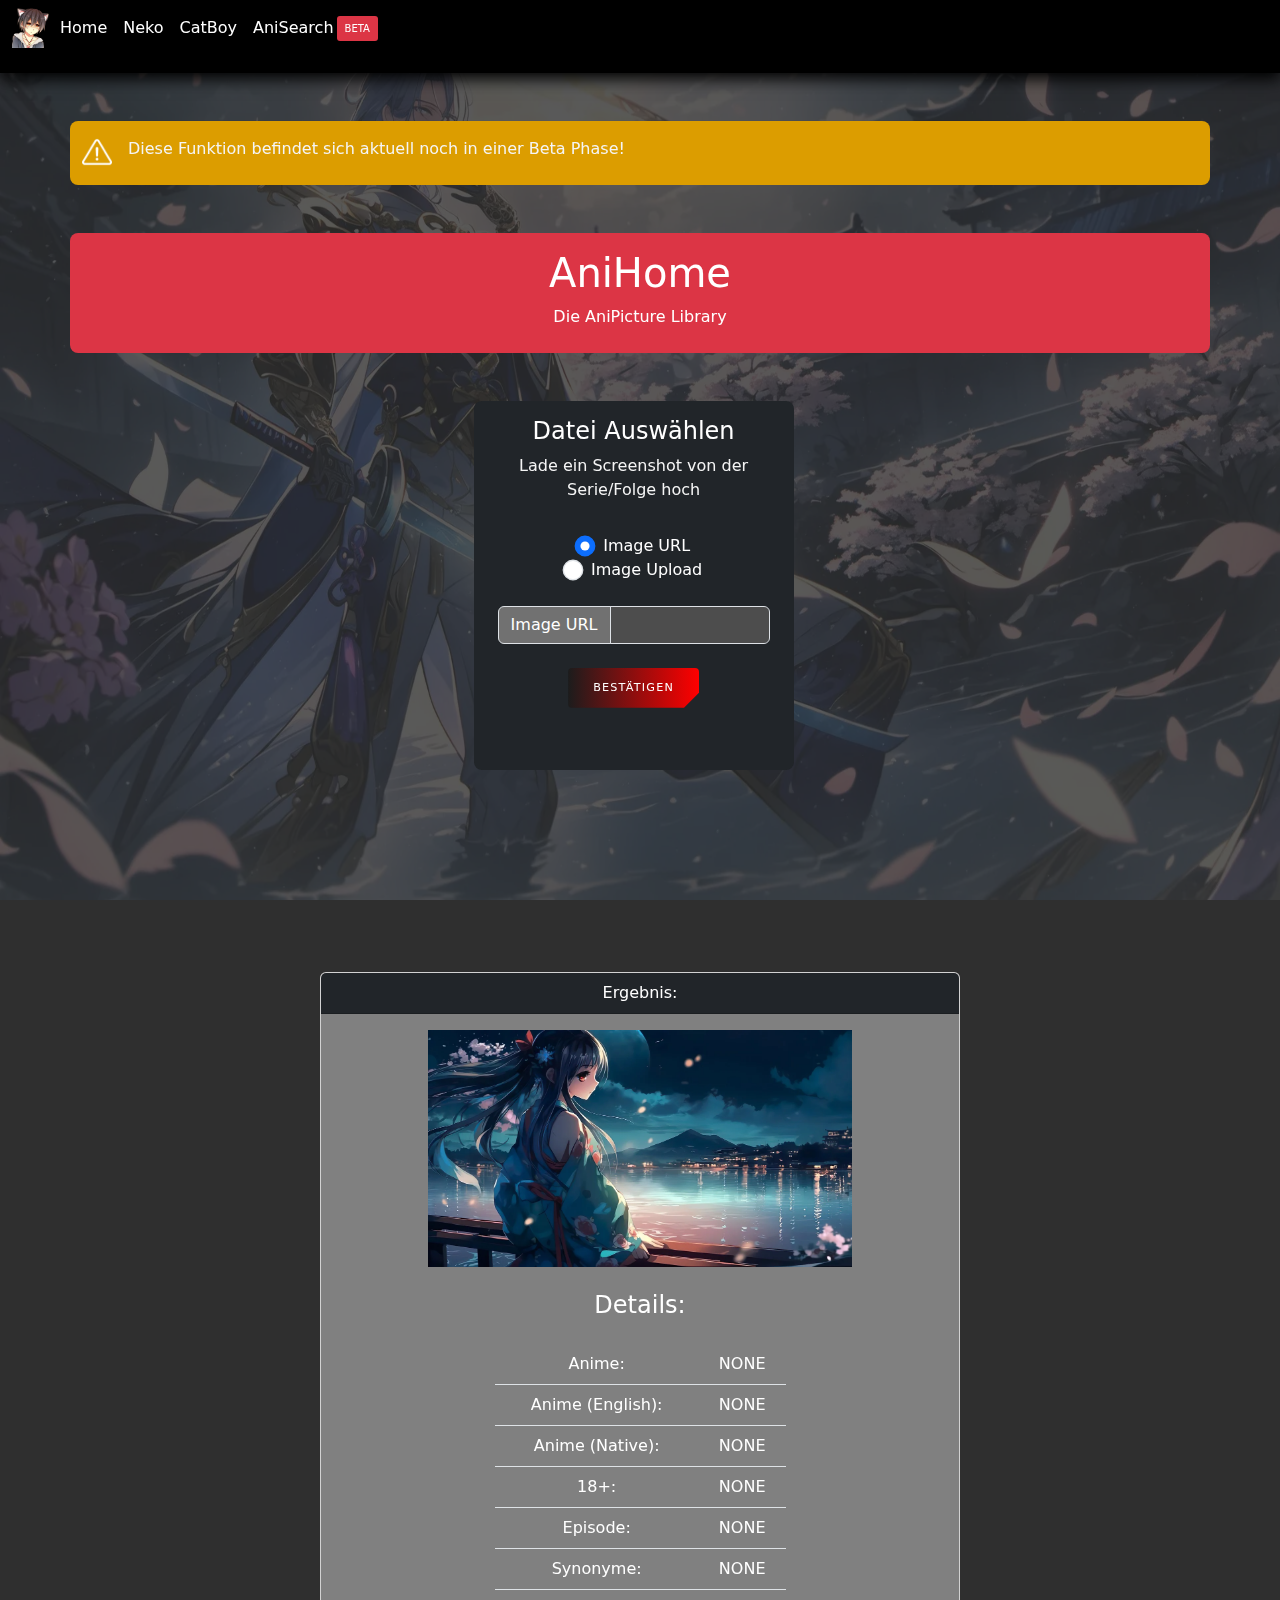
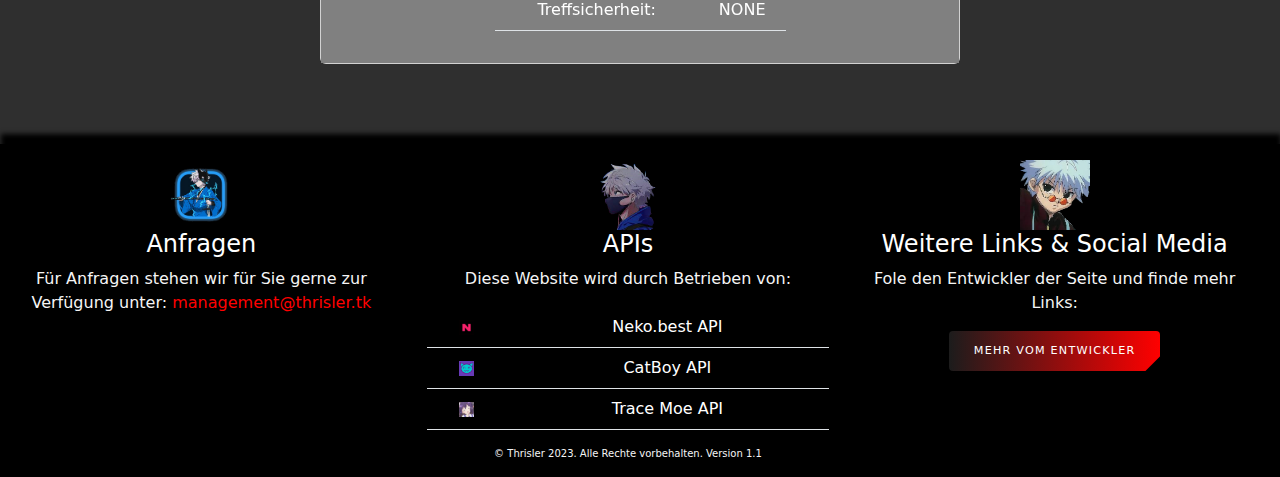
<file: anisearch.html>
<!DOCTYPE html>
<html lang="en">
<head>
  <meta charset="UTF-8">
  <link rel="stylesheet" href="css/bootstrap.css">
  <link rel="stylesheet" href="css/index.css">
  <link rel="shortcut icon" href="src/icon.ico" type="image/x-icon">
  <link rel="stylesheet" href="css/scrollbar.css">
  <link rel="stylesheet" href="css/anisearch.css">
  <title>AniHome ● AniSearch</title>
</head>
<body>
<nav class="navbar navbar-expand-sm bg-black">

  <div class="container-fluid">
    <!-- Links -->
    <ul class="navbar-nav" >
      <li class="nav-item">
        <img src="src/icon.ico" width="40" height="40" alt="Icon">
      </li>
      <li class="nav-item">
        <a class="nav-link text-white" href="index.html">Home</a>
      </li>
      <li class="nav-item">
        <a class="nav-link text-white active" href="neko.html">Neko</a>
      </li>
      <li class="nav-item">
        <a class="nav-link text-white" href="catboy.html">CatBoy</a>
      </li>
      <li class="nav-item">
          <a class="nav-link text-white d-flex" href="anisearch.html">AniSearch <p class="nav-link text-white beta">BETA</p></a>
      </li>
    </ul>
  </div>

</nav>

<div>
  <img src="src/bg2.png" id="backgr">
</div>

<div class="pt-3 rounded-3 container mt-5 pb-2 gelb">
  <div class="d-flex text-center">
    <img src="src/att.png" width="30" height="30">
    <p class="ps-3">Diese Funktion befindet sich aktuell noch in einer Beta Phase! </p>
  </div>

</div>
<header class="text-center bg-danger pt-3 rounded-3 container mt-5 pb-2">
  <h1 class="text-white">AniHome</h1>
  <p class="text-white">Die AniPicture Library</p>
</header>

<div class="bg-dark rounded-3 w-25 f text-white text-center mt-5">
  <h4 class="pt-3">Datei Auswählen</h4>
  <p class="pb-3">Lade ein Screenshot von der Serie/Folge hoch</p>
  <div class="text-center justify-content-center">
    <input type="radio" id="imgUrl" name="save_or_not" value="SFW" class="form-check-input">
    <label id="limgurl">Image URL</label> <br>
    <input type="radio" id="imgUpload" name="save_or_not" value="NSFW" class="form-check-input">
    <label id="limgupload">Image Upload</label>
  </div>
   <br>
  <div id="inputurl" class="ms-4 me-4">
    <div class="input-group">
      <span class="input-group-text bggray text-white" id="inputGroup-sizing-default">Image URL</span>
      <input id="urltxt" type="text" class="form-control bggray1 text-white" aria-label="Sizing example input" aria-describedby="inputGroup-sizing-default">
    </div>
  </div>

  <div id="inputfile"  class="ms-4 me-4">
    <div>
      <input class="form-control bggray1 text-white" type="file" id="formFile" accept=".png, .jpg, .jpeg">
    </div>
  </div>

  <br>
  <button class=" mb-2" id="send">
    Bestätigen
  </button>
  <br>
  <img src="src/loading.gif" id="loading" class="text-center justify-content-center mb-4" width="30" height="30">
</div>

<div class="text-center d-flex justify-content-center" id="errorbox">
  <div class="alert alert-danger alert-dismissible w-25 mt-3 text-center">
    <strong>Fehler!</strong> Bei der Übermittlung ist ein Fehler aufgetreten
    <div class="d-flex justify-content-center mt-2">
      <p id="okbtn" class="p-2 bg-danger rad w-25">OK</p>
    </div>
  </div>
</div>


<div class="card text-center ca mt-4 text-white" id="res">
  <div class="card-header bg-dark">Ergebnis:</div>
  <div class="card-body gray">
    <img src="src/default.png" width="70%" id="imgresults">
    <h4 class="text-center mt-4">Details:</h4>
    <div class="row">
      <div class="col-md-3 pt-3">
      </div>
      <div class="col-md-6 pt-3">

        <table class="table text-white text-center">
          <tr>
            <td >Anime:</td>
            <td id="anime">NONE</td>
          </tr>
          <tr>
            <td>Anime (English):</td>
            <td id="english">NONE</td>
          </tr>
          <tr>
            <td>Anime (Native):</td>
            <td id="animenative">NONE</td>
          </tr>
          <tr>
             <td>18+:</td>
             <td id="adult">NONE</td>
          </tr>
          <tr>
            <td>Episode:</td>
            <td id="episode">NONE</td>
          </tr>
          <tr>
            <td>Synonyme: </td>
            <td id="synonyms">NONE</td>
          </tr>
          <tr>
            <td>Treffsicherheit:</td>
            <td id="treffsicherheit">NONE</td>
          </tr>

        </table>

      </div>
      <div class="col-md-3 pt-3">
      </div>
    </div>

  </div>

</div>

<footer class="w-100 bg-black ft tt">
  <div class="row text-white bg-black rounded-2 w-100">
    <div class="col-md-4 pt-3">
      <div class="text-center">
        <img src="src/ic1.png" width="70" height="70" alt="IC1">
        <h4>Anfragen</h4>
        <p>Für Anfragen stehen wir für Sie gerne zur Verfügung unter: <a class="mail" href="mailto:management@thrisler.tk">management@thrisler.tk</a>
        </p>
      </div>
    </div>
    <div class="col-md-4 pt-3">
      <div class="text-center">
        <img src="src/ic2.png" width="70" height="70" alt="IC2">
        <h4>APIs</h4>
        <p>Diese Website wird durch Betrieben von:</p>
        <table class="table text-white">
          <tr>
            <td ><img src="src/neko.png" width="15" height="15"></td>
            <td >Neko.best API</td>
          </tr>
          <tr class="text-center">
            <td><img src="src/cat.png" width="15" height="15"></td>
            <td>CatBoy API</td>
          </tr>
          <tr class="text-center">
            <td><img src="src/tmapi.png" width="15" height="15"></td>
            <td>Trace Moe API</td>
          </tr>
        </table>
        <p class="fsk"> &copy; Thrisler 2023. Alle Rechte vorbehalten. Version 1.1</p>
      </div>
    </div>
    <div class="col-md-4 pt-3">
      <div class="text-center">
        <img src="src/ic3.png" width="70" height="70">
        <h4>Weitere Links & Social Media</h4>
        <p>Fole den Entwickler der Seite und finde mehr Links:</p>
        <a href="https://thrisler.tk" target="_blank">
          <button>
            Mehr vom Entwickler
          </button>
        </a>

      </div>
    </div>
  </div>
</footer>

<script src="js/anisearch.js"></script>
<script src="js/bootstrap.bundle.js"></script>
</body>
</html>
</file>
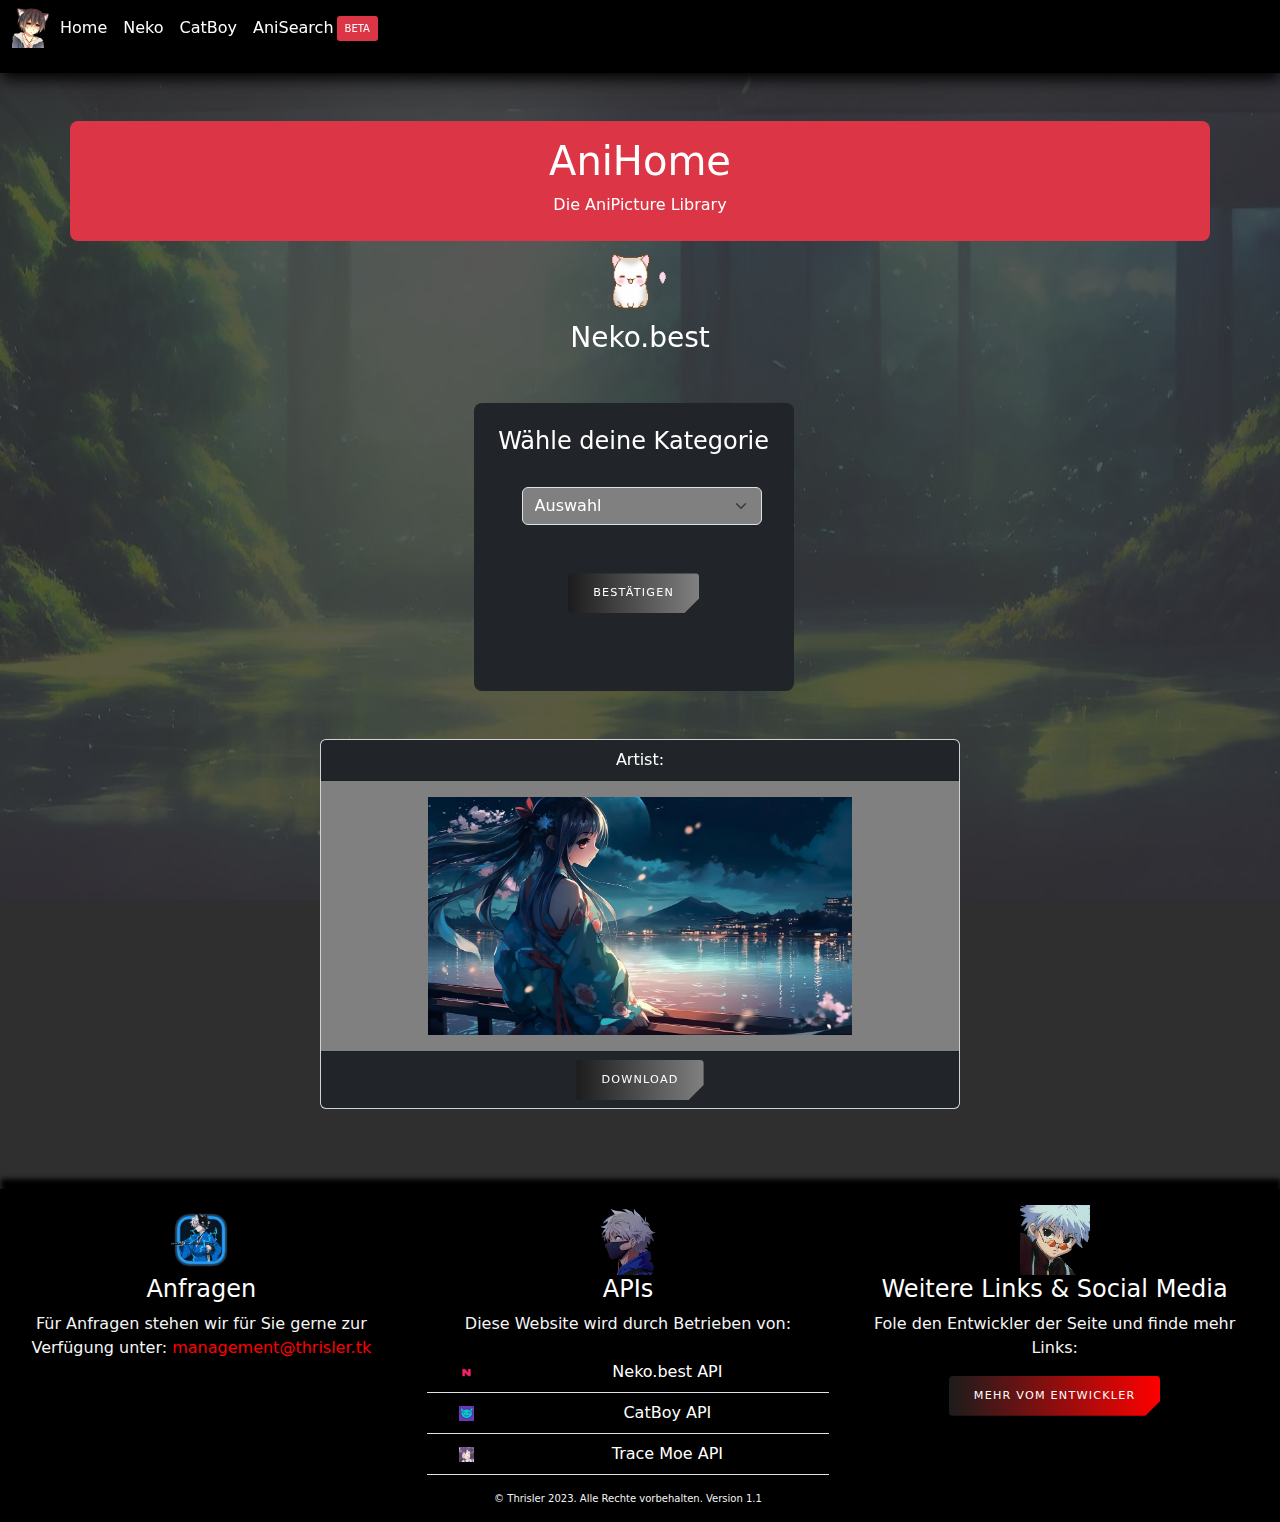
<file: neko.html>
<!DOCTYPE html>
<html lang="en">
<head>
  <meta charset="UTF-8">
  <link rel="stylesheet" href="css/bootstrap.css">
  <link rel="stylesheet" href="css/index.css">
  <link rel="shortcut icon" href="src/icon.ico" type="image/x-icon">
  <link rel="stylesheet" href="css/scrollbar.css">
  <title>AniHome ● Neko </title>
</head>
<body>
<nav class="navbar navbar-expand-sm bg-black">

  <div class="container-fluid">
    <!-- Links -->
    <ul class="navbar-nav" >
      <li class="nav-item">
        <img src="src/icon.ico" width="40" height="40" alt="Icon">
      </li>
      <li class="nav-item">
        <a class="nav-link text-white" href="index.html">Home</a>
      </li>
      <li class="nav-item">
        <a class="nav-link text-white active" href="neko.html">Neko</a>
      </li>
      <li class="nav-item">
        <a class="nav-link text-white" href="catboy.html">CatBoy</a>
      </li>
      <li class="nav-item">
        <a class="nav-link text-white d-flex" href="anisearch.html">AniSearch <p class="nav-link text-white beta">BETA</p></a>
      </li>
    </ul>
  </div>

</nav>

<div>
   <img src="src/bg4.png" id="backgr">
</div>

<header class="text-center bg-danger pt-3 rounded-3 container mt-5 pb-2">
  <h1 class="text-white">AniHome</h1>
  <p class="text-white">Die AniPicture Library</p>
</header>

<div class="text-white text-center">
  <img src="src/cat.gif" width="80" height="80" alt="cat">
  <h3>Neko.best</h3>
</div>

<div class="bg-dark rounded-3 w-25 f text-white text-center mt-5">
  <h4 class="p-4">Wähle deine Kategorie</h4>
  <select class="gray text-white rounded-2 sel form-select ms-5 w-75" id="select-categorie">
    <option>Auswahl</option>
    <option>husbando</option>
    <option>kitsune</option>
    <option>neko</option>
    <option>waifu</option>
  </select>
  <br>
  <button class="mt-4 mb-4" id="send">
    Bestätigen
  </button>
  <br>
  <img src="src/loading.gif" id="loading" class="text-center justify-content-center mb-4" width="30" height="30">
</div>

<div class="card text-center ca mt-5 text-white">
  <div class="card-header bg-dark">Artist: <a target="_blank" id="head" href=""></a></div>
  <div class="card-body gray"><img src="src/default.png" width="70%" id="imgresults"></div>
  <div class="card-footer bg-dark">
    <a id="download" download href="src/default.png">
      <button id="dlbtn" >
        Download
      </button>
    </a>
  </div>
</div>

<footer class="w-100 bg-black ft tt">
  <div class="row text-white bg-black rounded-2 w-100">
    <div class="col-md-4 pt-3">
      <div class="text-center">
        <img src="src/ic1.png" width="70" height="70" alt="IC1">
        <h4>Anfragen</h4>
        <p>Für Anfragen stehen wir für Sie gerne zur Verfügung unter: <a class="mail" href="mailto:management@thrisler.tk">management@thrisler.tk</a>
        </p>
      </div>
    </div>
    <div class="col-md-4 pt-3">
      <div class="text-center">
        <img src="src/ic2.png" width="70" height="70" alt="IC2">
        <h4>APIs</h4>
        <p>Diese Website wird durch Betrieben von:</p>
        <table class="table text-white">
          <tr>
            <td ><img src="src/neko.png" width="15" height="15"></td>
            <td >Neko.best API</td>
          </tr>
          <tr class="text-center">
            <td><img src="src/cat.png" width="15" height="15"></td>
            <td>CatBoy API</td>
          </tr>
          <tr class="text-center">
            <td><img src="src/tmapi.png" width="15" height="15"></td>
            <td>Trace Moe API</td>
          </tr>
        </table>
        <p class="fsk"> &copy; Thrisler 2023. Alle Rechte vorbehalten. Version 1.1</p>
      </div>
    </div>
    <div class="col-md-4 pt-3">
      <div class="text-center">
        <img src="src/ic3.png" width="70" height="70">
        <h4>Weitere Links & Social Media</h4>
        <p>Fole den Entwickler der Seite und finde mehr Links:</p>
        <a href="https://thrisler.tk" target="_blank">
          <button>
            Mehr vom Entwickler
          </button>
        </a>

      </div>
    </div>
  </div>
</footer>

<script src="js/neko.js"></script>
<script src="js/bootstrap.bundle.js"></script>
</body>
</html>
</file>
<file: css/index.css>
html{
    background-color: #2f2f2f;
}

body{
    background-color: rgba(47, 47, 47, 0.8);
    z-index: -1;
}

.b1{
    display: flex;
    background-color: #727272;
    color: white;
    margin-left: 10%;
    margin-right: 10%;
    margin-top: 10%;

}

.ft{
    box-shadow: 1px -10px 5px black;
}

.rad{
    border-radius: 10px;
}



button {
    border-radius: .25rem;
    text-transform: uppercase;
    font-style: normal;
    font-weight: 400;
    padding-left: 25px;
    padding-right: 25px;
    color: #fff;
    -webkit-clip-path: polygon(0 0,0 0,100% 0,100% 0,100% calc(100% - 15px),calc(100% - 15px) 100%,15px 100%,0 100%);
    clip-path: polygon(0 0,0 0,100% 0,100% 0,100% calc(100% - 15px),calc(100% - 15px) 100%,15px 100%,0 100%);
    height: 40px;
    font-size: 0.7rem;
    line-height: 14px;
    letter-spacing: 1.2px;
    transition: .2s .1s;
    background-image: linear-gradient(90deg,#1c1c1c,red);
    border: 0 solid;
    overflow: hidden;
}

button:hover {
    cursor: pointer;
    transition: all .3s ease-in;
    padding-right: 30px;
    padding-left: 30px;
}

button:disabled{
    background-image: linear-gradient(90deg,#1c1c1c,gray) !important;
}

footer{
    position: relative;
    bottom: 0;
}

.tt{
    margin-top: 80px !important;
}

.bp{
    width: 200px !important;
}

.fsk{
    font-size: 10px;
}

.mail{
    color: red;
    text-decoration: none;
}

.gray{
    background-color: gray;
}

nav{
    box-shadow: 1px 6px 15px black;
}

.f{
    margin-left: 37%;
}

#backgr{
    height: 100%;
    background: RGB(28, 28, 28);
    position: fixed;
    top: 0;
    left: 0;
    right: 0;
    height: 100vh;
    z-index: -2;
    width: 100%;
    user-select: none;
}

.ca{
    width: 50%;
    margin-left: 25%;
}

.imgresult{
    width: 40%;
    height: 20%;
}

.ter{
    width: 50%;
    margin-left: 25%;
    margin-right: 25%;
}

.ml50{
    margin-left: 29%;
}

.beta{
    padding: 5px;
    background-color: #dc3545;
    border-radius: 3px;
    font-size: 10px !important;
    margin-left: 3px;
}


@media (max-width: 800px) {
    footer{
        position: relative;

    }

    .f{
        margin-left: 12%;
        width: 75% !important;
    }

    .ca{
        width: 85%;
        margin-left: 7%;
    }

    .zit{
        display: block !important;
        text-align: center;
        margin-bottom: 30px;
    }

    .ter{
        margin-left: 3%;
    }
}
</file>
<file: css/scrollbar.css>
html {
        scrollbar-color: rgba(39, 39, 39, 0.8) rgba(110, 110, 110, 0.8);
    }

    ::-webkit-scrollbar {
        width: 10px;
    }
    
    ::-webkit-scrollbar-track {
        box-shadow: inset 0 0 5px gray;
        border-radius: 6px;
    }
    
    ::-webkit-scrollbar-thumb {
        background: rgb(110, 110, 110);
        border-radius: 10px;
    }
    
    ::-webkit-scrollbar-thumb:hover {
        background: rgb(110, 110, 110);
    }
    
    ::-webkit-scrollbar-track-piece {
        /* not handle on */
        background: rgb(46, 46, 46);
    }


    p, h1 {
      color: rgb(245,245,245);
    }
</file>
<file: css/anisearch.css>
input[type='radio']
{
    transform: scale(1.3);
    margin-right: 5px;
}

.bggray{
    background-color: #717171;
}

.bggray1{
    background-color: #4d4d4d !important;
}

.gelb{
    background-color: #dc9d00 !important;
}

#okbtn{
  cursor: default;
}
</file>
